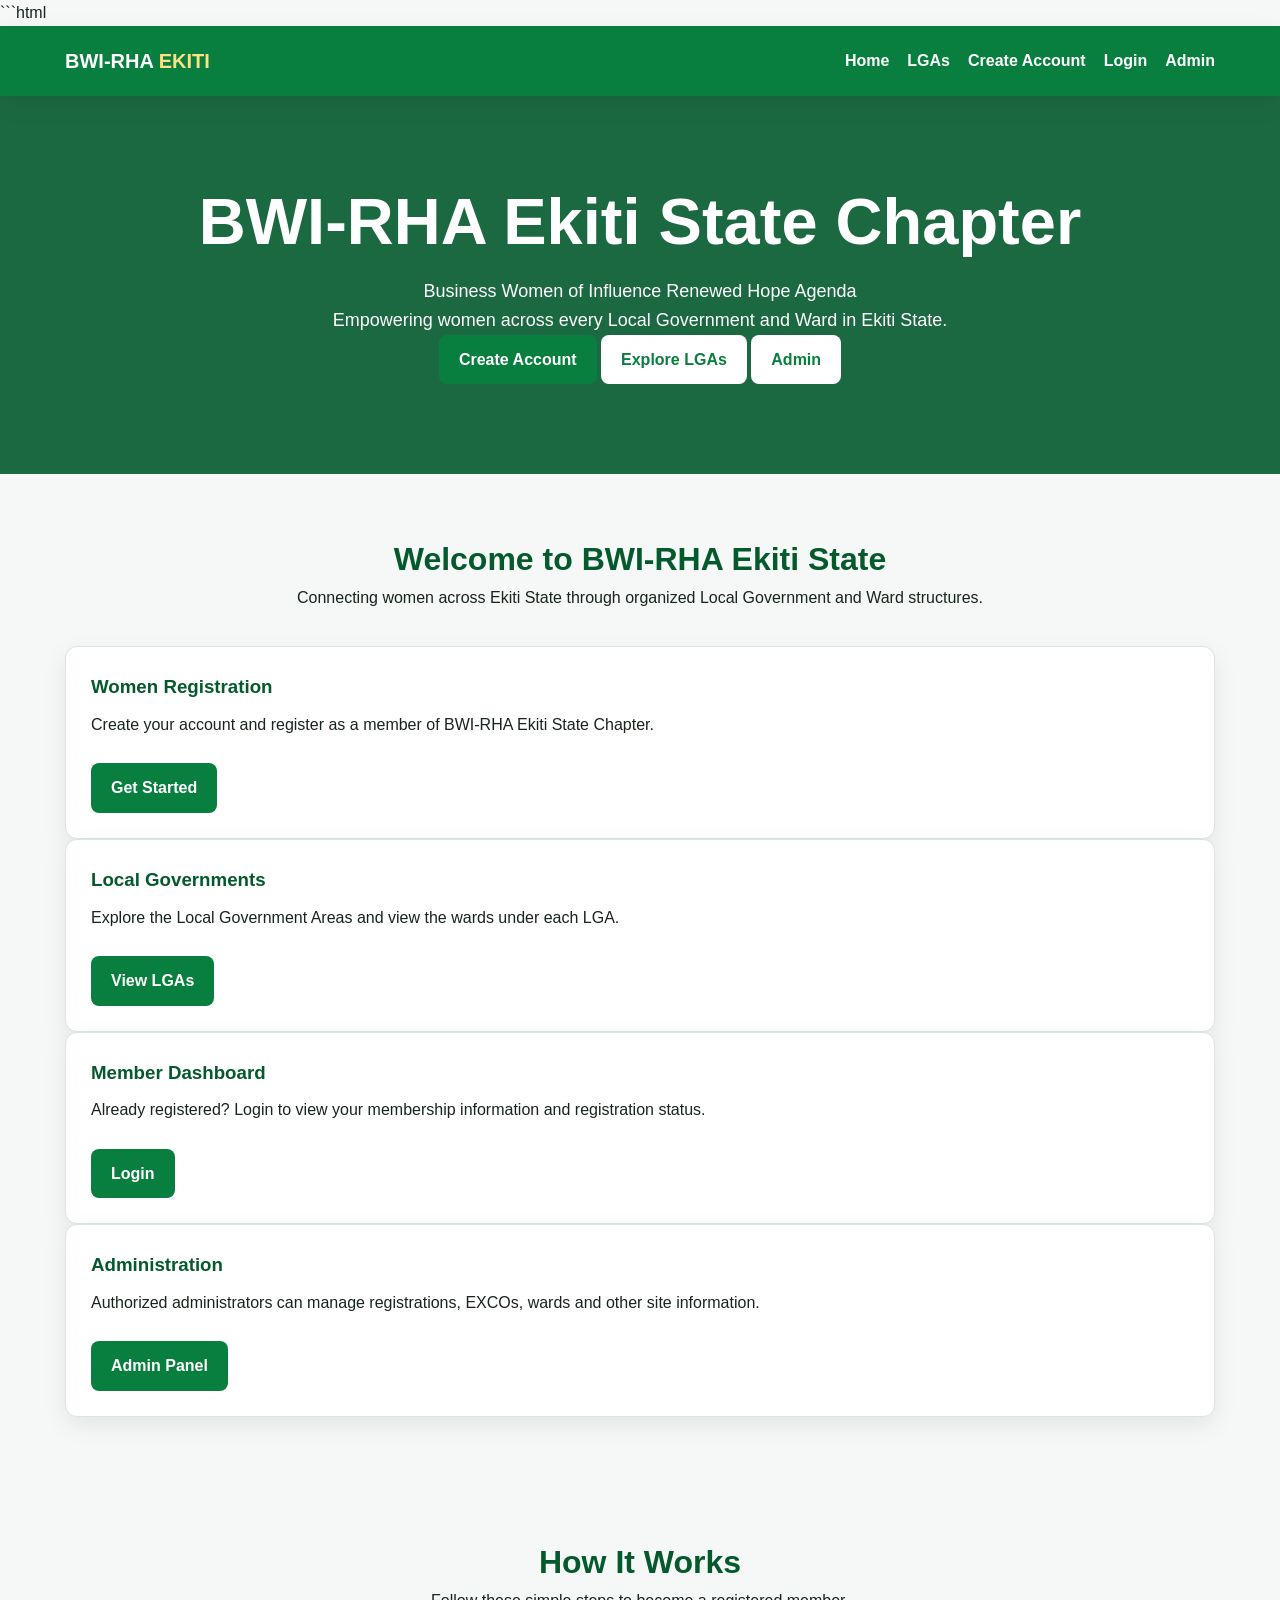
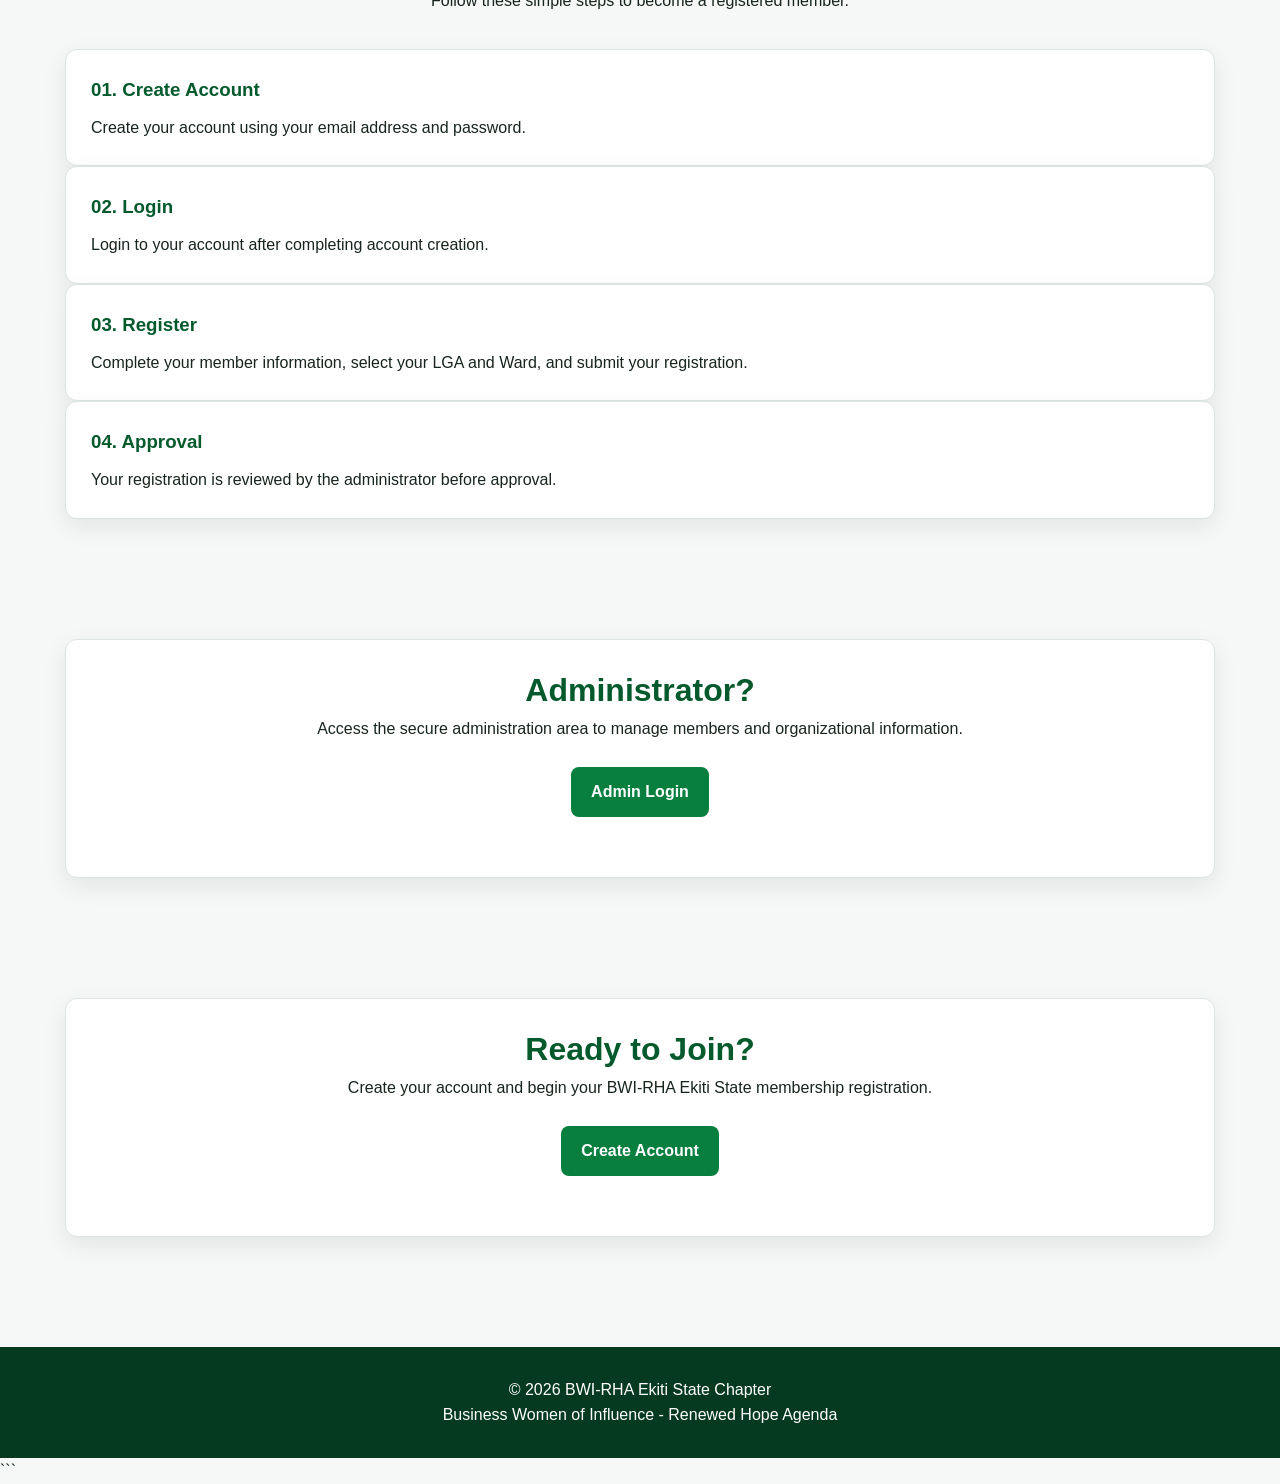
<file: index.html>
```html
<!DOCTYPE html>
<html lang="en">

<head>

    <meta charset="UTF-8">

    <meta
        name="viewport"
        content="width=device-width, initial-scale=1.0"
    >

    <title>
        BWI-RHA Ekiti State Chapter
    </title>

    <link
        rel="stylesheet"
        href="style.css"
    >

</head>


<body>


<!-- =====================================================
     NAVIGATION
===================================================== -->

<nav class="navbar">

    <div class="container nav-inner">

        <a
            href="index.html"
            class="logo"
        >
            BWI-RHA <span>EKITI</span>
        </a>


        <button
            class="menu-btn"
            id="menuBtn"
            type="button"
            aria-label="Open menu"
            aria-expanded="false"
        >
            ☰
        </button>


        <div
            class="nav-links"
            id="navLinks"
        >

            <a href="index.html">
                Home
            </a>

            <a href="lga.html">
                LGAs
            </a>

            <a href="create-account.html">
                Create Account
            </a>

            <a href="login.html">
                Login
            </a>

            <!-- ADMIN LOGIN -->
            <a href="admin-login.html">
                Admin
            </a>

        </div>

    </div>

</nav>



<!-- =====================================================
     HERO
===================================================== -->

<section class="hero">

    <div class="container">

        <div class="hero-content">

            <h1>
                BWI-RHA Ekiti State Chapter
            </h1>

            <p>
                Business Women of Influence
                Renewed Hope Agenda
            </p>

            <p>
                Empowering women across every
                Local Government and Ward in
                Ekiti State.
            </p>


            <div class="hero-buttons">


                <!-- CREATE ACCOUNT -->

                <a
                    href="create-account.html"
                    class="btn btn-primary"
                >
                    Create Account
                </a>


                <!-- LGAs -->

                <a
                    href="lga.html"
                    class="btn btn-secondary"
                >
                    Explore LGAs
                </a>


                <!-- ADMIN LOGIN -->

                <a
                    href="admin-login.html"
                    class="btn btn-secondary"
                >
                    Admin
                </a>


            </div>

        </div>

    </div>

</section>



<!-- =====================================================
     ABOUT
===================================================== -->

<section class="section">

    <div class="container">


        <div class="section-title">

            <h2>
                Welcome to BWI-RHA Ekiti State
            </h2>

            <p>
                Connecting women across Ekiti State
                through organized Local Government
                and Ward structures.
            </p>

        </div>



        <div class="cards-grid">


            <!-- =========================================
                 REGISTRATION
            ========================================== -->

            <div class="card">

                <h3>
                    Women Registration
                </h3>

                <p>
                    Create your account and register
                    as a member of BWI-RHA Ekiti
                    State Chapter.
                </p>

                <br>

                <a
                    href="create-account.html"
                    class="btn btn-primary"
                >
                    Get Started
                </a>

            </div>



            <!-- =========================================
                 LGAs
            ========================================== -->

            <div class="card">

                <h3>
                    Local Governments
                </h3>

                <p>
                    Explore the Local Government
                    Areas and view the wards under
                    each LGA.
                </p>

                <br>

                <a
                    href="lga.html"
                    class="btn btn-primary"
                >
                    View LGAs
                </a>

            </div>



            <!-- =========================================
                 MEMBER LOGIN
            ========================================== -->

            <div class="card">

                <h3>
                    Member Dashboard
                </h3>

                <p>
                    Already registered? Login to
                    view your membership information
                    and registration status.
                </p>

                <br>

                <a
                    href="login.html"
                    class="btn btn-primary"
                >
                    Login
                </a>

            </div>



            <!-- =========================================
                 ADMIN
            ========================================== -->

            <div class="card">

                <h3>
                    Administration
                </h3>

                <p>
                    Authorized administrators can
                    manage registrations, EXCOs,
                    wards and other site information.
                </p>

                <br>

                <a
                    href="admin-login.html"
                    class="btn btn-primary"
                >
                    Admin Panel
                </a>

            </div>


        </div>

    </div>

</section>



<!-- =====================================================
     HOW IT WORKS
===================================================== -->

<section class="section">

    <div class="container">


        <div class="section-title">

            <h2>
                How It Works
            </h2>

            <p>
                Follow these simple steps to become
                a registered member.
            </p>

        </div>



        <div class="cards-grid">


            <div class="card">

                <h3>
                    01. Create Account
                </h3>

                <p>
                    Create your account using your
                    email address and password.
                </p>

            </div>



            <div class="card">

                <h3>
                    02. Login
                </h3>

                <p>
                    Login to your account after
                    completing account creation.
                </p>

            </div>



            <div class="card">

                <h3>
                    03. Register
                </h3>

                <p>
                    Complete your member information,
                    select your LGA and Ward, and
                    submit your registration.
                </p>

            </div>



            <div class="card">

                <h3>
                    04. Approval
                </h3>

                <p>
                    Your registration is reviewed
                    by the administrator before
                    approval.
                </p>

            </div>


        </div>

    </div>

</section>



<!-- =====================================================
     ADMIN CTA
===================================================== -->

<section class="section">

    <div class="container">

        <div class="card">

            <div class="section-title">

                <h2>
                    Administrator?
                </h2>

                <p>
                    Access the secure administration
                    area to manage members and
                    organizational information.
                </p>

                <br>

                <a
                    href="admin-login.html"
                    class="btn btn-primary"
                >
                    Admin Login
                </a>

            </div>

        </div>

    </div>

</section>



<!-- =====================================================
     CALL TO ACTION
===================================================== -->

<section class="section">

    <div class="container">

        <div class="card">

            <div class="section-title">

                <h2>
                    Ready to Join?
                </h2>

                <p>
                    Create your account and begin
                    your BWI-RHA Ekiti State
                    membership registration.
                </p>

                <br>

                <a
                    href="create-account.html"
                    class="btn btn-primary"
                >
                    Create Account
                </a>

            </div>

        </div>

    </div>

</section>



<!-- =====================================================
     FOOTER
===================================================== -->

<footer>

    <div class="container">

        <p>
            © 2026 BWI-RHA Ekiti State Chapter
        </p>

        <p>
            Business Women of Influence -
            Renewed Hope Agenda
        </p>

    </div>

</footer>



<!-- =====================================================
     MOBILE MENU
===================================================== -->

<script>

const menuBtn =
    document.getElementById("menuBtn");

const navLinks =
    document.getElementById("navLinks");


if (menuBtn && navLinks) {

    menuBtn.addEventListener(
        "click",
        function () {

            const isOpen =
                navLinks.classList.toggle("open");


            menuBtn.setAttribute(
                "aria-expanded",
                isOpen
                    ? "true"
                    : "false"
            );

        }
    );


    document
        .querySelectorAll("#navLinks a")
        .forEach(
            function (link) {

                link.addEventListener(
                    "click",
                    function () {

                        navLinks.classList.remove(
                            "open"
                        );


                        menuBtn.setAttribute(
                            "aria-expanded",
                            "false"
                        );

                    }
                );

            }
        );

}

</script>


</body>

</html>
```
</file>
<file: style.css>
* {
    box-sizing: border-box;
    margin: 0;
    padding: 0;
}

:root {
    --green: #087f3f;
    --dark-green: #045a2d;
    --light-green: #eaf7ef;
    --gold: #d6a62b;
    --white: #ffffff;
    --dark: #17251d;
    --gray: #68736d;
    --light: #f5f8f6;
    --border: #dce5df;
    --danger: #c62828;
    --shadow: 0 8px 25px rgba(0, 0, 0, .08);
}

body {
    font-family: Arial, Helvetica, sans-serif;
    background: var(--light);
    color: var(--dark);
    line-height: 1.6;
}

a {
    color: inherit;
    text-decoration: none;
}

button,
input,
select,
textarea {
    font: inherit;
}

button {
    cursor: pointer;
}

.container {
    width: min(1150px, 92%);
    margin: auto;
}

/* NAVBAR */

.navbar {
    background: var(--green);
    color: white;
    position: sticky;
    top: 0;
    z-index: 1000;
    box-shadow: var(--shadow);
}

.nav-inner {
    min-height: 70px;
    display: flex;
    align-items: center;
    justify-content: space-between;
    gap: 20px;
}

.logo {
    font-size: 20px;
    font-weight: 800;
}

.logo span {
    color: #ffe082;
}

.nav-links {
    display: flex;
    align-items: center;
    gap: 18px;
}

.nav-links a {
    font-weight: 600;
}

.nav-links a:hover {
    color: #ffe082;
}

.menu-btn {
    display: none;
    background: transparent;
    border: 0;
    color: white;
    font-size: 28px;
}

/* HERO */

.hero {
    padding: 90px 0;
    background:
        linear-gradient(rgba(4, 90, 45, .90), rgba(4, 90, 45, .90)),
        url("https://images.unsplash.com/photo-1529156069898-49953e39b3ac?auto=format&fit=crop&w=1600&q=80")
        center / cover;
    color: white;
    text-align: center;
}

.hero h1 {
    font-size: clamp(35px, 6vw, 65px);
    line-height: 1.1;
    margin-bottom: 20px;
}

.hero p {
    max-width: 750px;
    margin: auto;
    font-size: 18px;
}

/* BUTTONS */

.btn {
    display: inline-block;
    border: 0;
    border-radius: 8px;
    padding: 12px 20px;
    font-weight: 700;
    transition: .2s;
}

.btn:hover {
    transform: translateY(-1px);
}

.btn-primary {
    background: var(--green);
    color: white;
}

.btn-secondary {
    background: white;
    color: var(--green);
}

.btn-danger {
    background: var(--danger);
    color: white;
}

.btn-gold {
    background: var(--gold);
    color: white;
}

/* SECTIONS */

.section {
    padding: 60px 0;
}

.section-title {
    text-align: center;
    margin-bottom: 35px;
}

.section-title h2 {
    font-size: 32px;
    color: var(--dark-green);
}

/* CARDS */

.grid {
    display: grid;
    grid-template-columns: repeat(3, 1fr);
    gap: 22px;
}

.card {
    background: white;
    padding: 25px;
    border-radius: 12px;
    box-shadow: var(--shadow);
    border: 1px solid var(--border);
}

.card h3 {
    color: var(--dark-green);
    margin-bottom: 10px;
}

/* FORMS */

.form-wrapper {
    max-width: 700px;
    margin: 50px auto;
    background: white;
    padding: 30px;
    border-radius: 14px;
    box-shadow: var(--shadow);
}

.form-group {
    margin-bottom: 18px;
}

.form-group label {
    display: block;
    font-weight: 700;
    margin-bottom: 6px;
}

.form-control {
    width: 100%;
    padding: 12px 14px;
    border: 1px solid #ccd7d0;
    border-radius: 8px;
    outline: none;
}

.form-control:focus {
    border-color: var(--green);
}

textarea.form-control {
    min-height: 120px;
    resize: vertical;
}

/* TABLE */

.table-wrapper {
    overflow-x: auto;
    background: white;
    border-radius: 12px;
    box-shadow: var(--shadow);
}

table {
    width: 100%;
    border-collapse: collapse;
}

th,
td {
    padding: 13px;
    border-bottom: 1px solid var(--border);
    text-align: left;
}

th {
    background: var(--light-green);
    color: var(--dark-green);
}

/* BADGES */

.badge {
    display: inline-block;
    padding: 5px 10px;
    border-radius: 20px;
    font-size: 12px;
    font-weight: 700;
}

.badge-pending {
    background: #fff3cd;
    color: #856404;
}

.badge-approved {
    background: #d4edda;
    color: #155724;
}

.badge-rejected {
    background: #f8d7da;
    color: #721c24;
}

/* PAGE HEADER */

.page-header {
    background: var(--dark-green);
    color: white;
    padding: 50px 0;
    text-align: center;
}

.page-header h1 {
    font-size: 38px;
}

/* EXCO */

.exco-card {
    background: white;
    padding: 20px;
    border-radius: 12px;
    border-left: 5px solid var(--green);
    box-shadow: var(--shadow);
    margin-bottom: 15px;
}

.exco-office {
    font-weight: 800;
    color: var(--dark-green);
}

.exco-person {
    margin-top: 5px;
}

/* DASHBOARD */

.stats {
    display: grid;
    grid-template-columns: repeat(4, 1fr);
    gap: 18px;
}

.stat {
    background: white;
    padding: 25px;
    border-radius: 12px;
    box-shadow: var(--shadow);
    text-align: center;
}

.stat strong {
    display: block;
    font-size: 34px;
    color: var(--green);
}

/* ALERT */

.alert {
    padding: 13px 16px;
    border-radius: 8px;
    margin-bottom: 20px;
}

.alert-success {
    background: #dff4e6;
    color: #145c2c;
}

.alert-error {
    background: #fde2e2;
    color: #8b1e1e;
}

/* FOOTER */

footer {
    background: #063a20;
    color: white;
    text-align: center;
    padding: 30px 0;
    margin-top: 50px;
}

/* MOBILE */

@media (max-width: 800px) {

    .menu-btn {
        display: block;
    }

    .nav-links {
        display: none;
        position: absolute;
        top: 70px;
        left: 0;
        width: 100%;
        background: var(--green);
        flex-direction: column;
        padding: 20px;
    }

    .nav-links.open {
        display: flex;
    }

    .grid {
        grid-template-columns: 1fr;
    }

    .stats {
        grid-template-columns: repeat(2, 1fr);
    }

    .hero {
        padding: 65px 0;
    }
}

@media (max-width: 500px) {

    .stats {
        grid-template-columns: 1fr;
    }

    .form-wrapper {
        padding: 20px;
    }

    .page-header h1 {
        font-size: 30px;
    }
}
</file>
